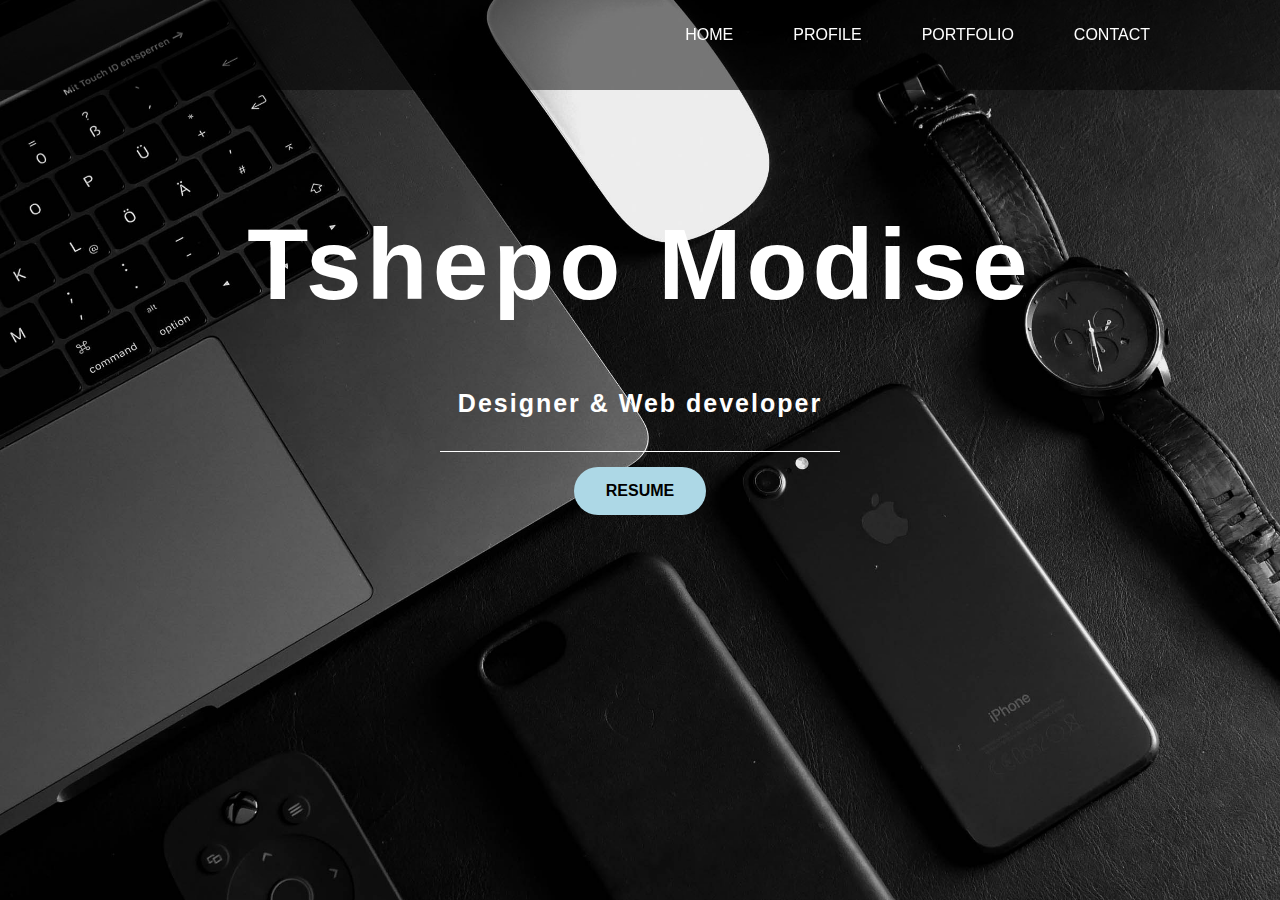
<file: index.html>
<!DOCTYPE html>
<html>
<head>
	<link rel="stylesheet" type="text/css" href="css/master.css">

	<link rel="stylesheet" href="https://cdnjs.cloudflare.com/ajax/libs/font-awesome/4.7.0/css/font-awesome.min.css">

	<!-- <link rel="stylesheet" type="text/css" href="bootstrap/css/bootstrap.min.css">

	<script type="text/javascript" href="bootstrap/js/bootstrap.min.js"></script> -->


	<!-- <link href="https://fonts.googleapis.com/css?family=Baloo+Bhaijaan" rel="stylesheet"> -->

	<title>Personal Website</title>
</head>

<body class="home">

	<div class="nav">
		<ul>
			<li><a href="index.html">Home</a></li>
			<li><a href="profile.html">Profile</a></li>
			<li><a href="portfolio.html">Portfolio</a></li>
			<li><a href="contact.html">Contact</a></li>
		</ul>
	</div>

<!-- home page -->
	<div class="main">

		<h1><b>Tshepo Modise</b></h1>

		<h4>Designer & Web developer</h4>

		<div class="line-break"></div>

		<a href="images/TshepoModise.pdf" class="btn" target="_blank"><b>RESUME</b></a>

		<!-- <button class="btn" type="submit">RESUME</button> -->

	</div>

</body>
</html>
</file>
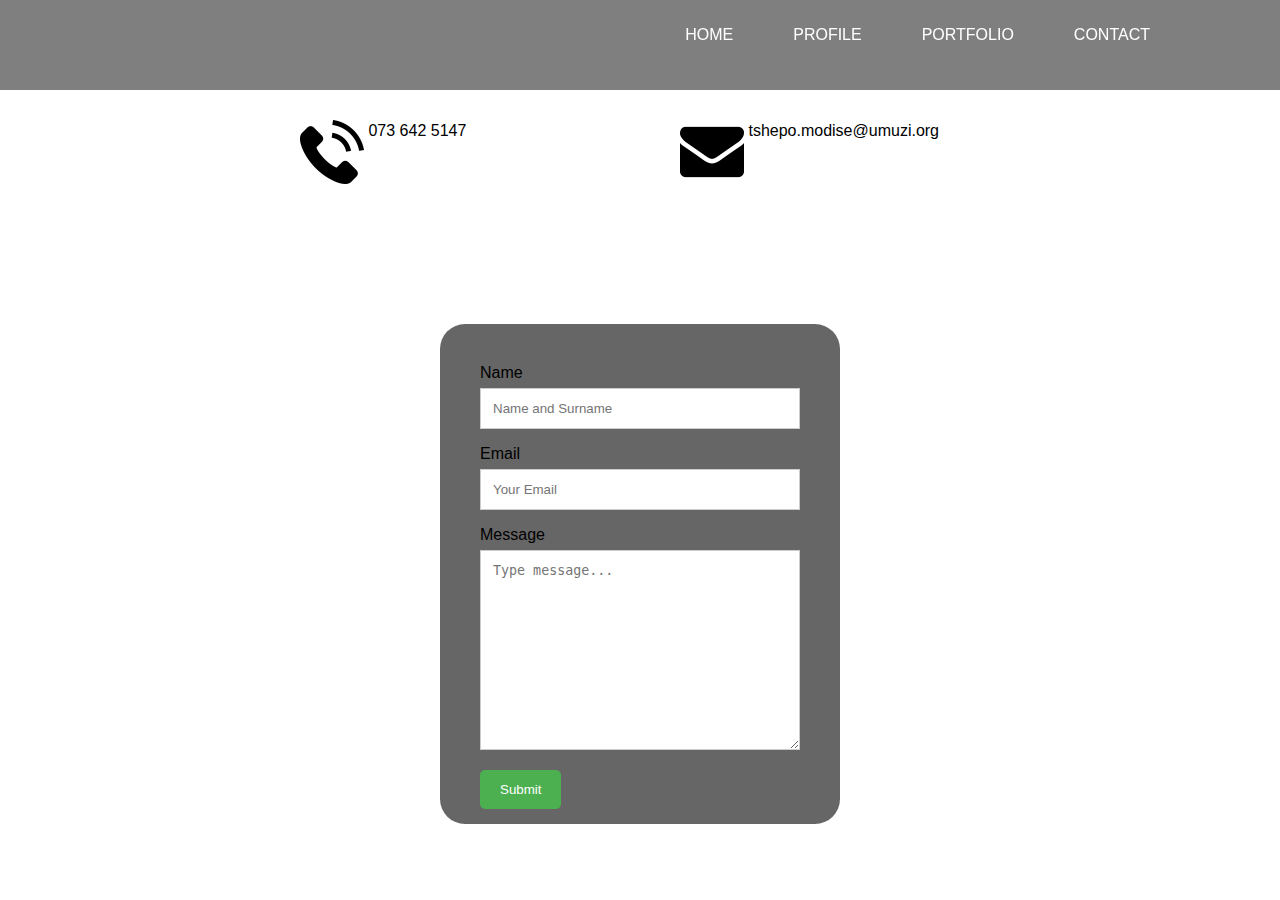
<file: contact.html>
<!DOCTYPE html>
<html>
<head>

	<link rel="stylesheet" type="text/css" href="css/master.css">

	<link rel="stylesheet" href="https://cdnjs.cloudflare.com/ajax/libs/font-awesome/4.7.0/css/font-awesome.min.css">


	<title>Contact</title>
</head>

<body>

	<div class="nav">
		<ul>
			<li><a href="index.html">Home</a></li>
			<li><a href="profile.html">Profile</a></li>
			<li><a href="portfolio.html">Portfolio</a></li>
			<li><a href="contact.html">Contact</a></li>
		</ul>
	</div>

		<div class="social-links">
			<div><img src="images/telephone.png"> 073 642 5147</div>
			<div><img src="images/envelope.png">  tshepo.modise@umuzi.org</div>


			<!-- <a href="#" class="fa fa-linkedin"></a>
			<a href="#" class="fa fa-phone"></a>
			<a href="#" class="fa fa-envelope"></a> -->
		</div>

	<div class="container">
		<form>
			<label>Name</label>
			<input type="text" name="name" placeholder="Name and Surname">


			<label>Email</label>
			<input type="email" name="email" placeholder="Your Email">

			<label>Message</label>
			<textarea id="message" name="message" placeholder="Type message..." style="height: 200px"></textarea>

			<input type="submit" value="Submit">

		</form>
	</div>

</body>
</html>
</file>
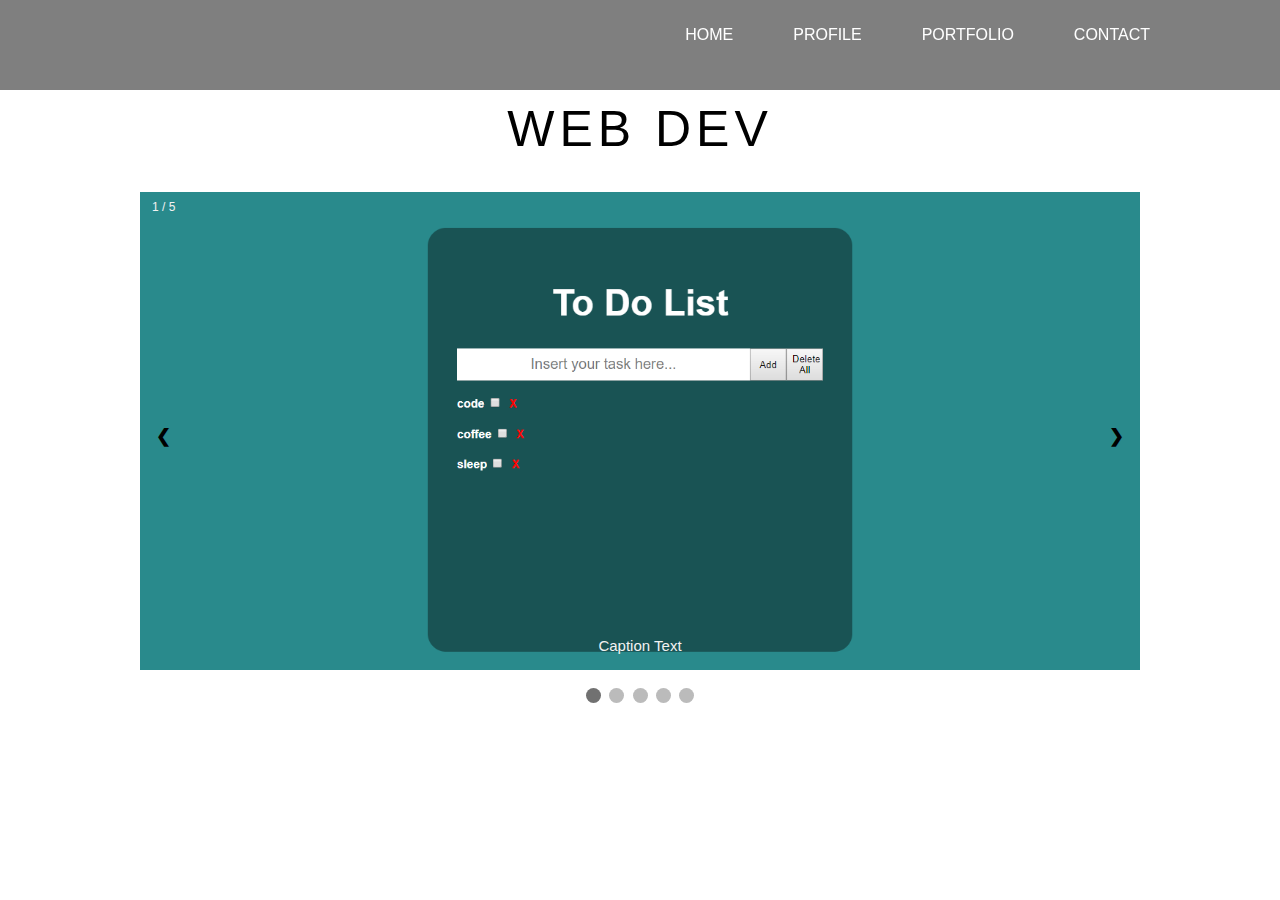
<file: portfolio.html>
<!DOCTYPE html>
<html>
<head>
	<link rel="stylesheet" type="text/css" href="css/master.css">

	<link rel="stylesheet" href="https://cdnjs.cloudflare.com/ajax/libs/font-awesome/4.7.0/css/font-awesome.min.css">

	<title>Portfolio</title>
</head>
<body>

	<div class="nav">
		<ul>
			<li><a href="index.html">Home</a></li>
			<li><a href="profile.html">Profile</a></li>
			<li><a href="portfolio.html">Portfolio</a></li>
			<li><a href="contact.html">Contact</a></li>
		</ul>
	</div>

	<div><h1 class="heading2">WEB DEV</h1></div>

	<div class="slideshow-container">

<div class="mySlides fade">
  <div class="numbertext">1 / 5</div>
  <img src="images/todoList.png" style="width:100%">
  <div class="text">Caption Text</div>
</div>

<div class="mySlides fade">
  <div class="numbertext">2 / 5</div>
  <img src="images/weatherApp.png" style="width:100%">
  <div class="text">Caption Two</div>
</div>

<div class="mySlides fade">
  <div class="numbertext">3 / 5</div>
  <img src="images/login.png" style="width:100%">
  <div class="text">Caption Three</div>
</div>

<div class="mySlides fade">
  <div class="numbertext">4 / 5</div>
  <img src="images/techAfrica.png" style="width:100%">
  <div class="text">Caption Four</div>
</div>

<div class="mySlides fade">
  <div class="numbertext">5 / 5</div>
  <img src="images/game.png" style="width:100%">
  <div class="text">Caption Five</div>
</div>



<a class="prev" onclick="plusSlides(-1)">&#10094;</a>
<a class="next" onclick="plusSlides(1)">&#10095;</a>

</div>
<br>

<div style="text-align:center">
  <span class="dot" onclick="currentSlide(1)"></span>
  <span class="dot" onclick="currentSlide(2)"></span>
  <span class="dot" onclick="currentSlide(3)"></span>
  <span class="dot" onclick="currentSlide(4)"></span>
  <span class="dot" onclick="currentSlide(5)"></span>
</div>

<script>
var slideIndex = 1;
showSlides(slideIndex);

function plusSlides(n) {
  showSlides(slideIndex += n);
}

function currentSlide(n) {
  showSlides(slideIndex = n);
}

function showSlides(n) {
  var i;
  var slides = document.getElementsByClassName("mySlides");
  var dots = document.getElementsByClassName("dot");
  if (n > slides.length) {slideIndex = 1}
  if (n < 1) {slideIndex = slides.length}
  for (i = 0; i < slides.length; i++) {
      slides[i].style.display = "none";
  }
  for (i = 0; i < dots.length; i++) {
      dots[i].className = dots[i].className.replace(" active", "");
  }
  slides[slideIndex-1].style.display = "block";
  dots[slideIndex-1].className += " active";
}
</script>

</body>
</html>
</file>
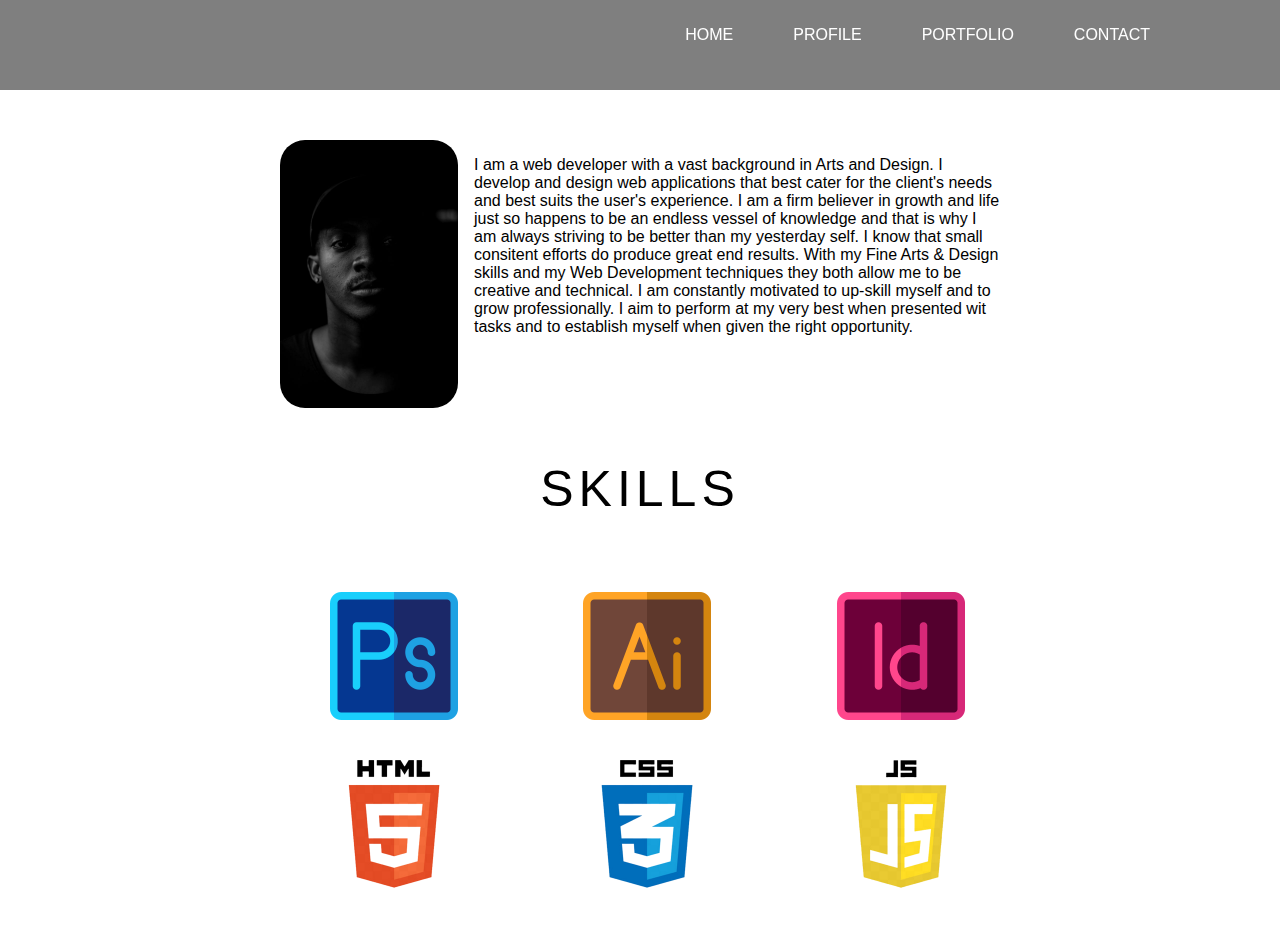
<file: profile.html>
<!DOCTYPE html>
<html>
<head>

	<link rel="stylesheet" type="text/css" href="css/master.css">

	<link rel="stylesheet" href="https://cdnjs.cloudflare.com/ajax/libs/font-awesome/4.7.0/css/font-awesome.min.css">


	<title>Profile</title>
</head>
<body>

	<div class="nav">
		<ul>
			<li><a href="index.html">Home</a></li>
			<li><a href="profile.html">Profile</a></li>
			<li><a href="portfolio.html">Portfolio</a></li>
			<li><a href="contact.html">Contact</a></li>
		</ul>
	</div>

	<div class="prof-box">

		<img class="prof-pic" src="images/prof.jpg">

		<p class="about-me">I am a web developer with a vast background in Arts and
				Design. I develop and design web applications that best
				cater for the client's needs and best suits the user's
				experience. I am a firm believer in growth and life just so happens to be an endless vessel
				of knowledge and that is why I am always striving to be better than my yesterday self.
				I know that small consitent efforts do produce great end results. With my Fine Arts & Design
				skills and my Web Development techniques they both allow me to be creative and technical.
				I am constantly motivated to up-skill myself
				and to grow professionally. I aim to perform at my very
				best when presented wit tasks and to establish myself
				when given the right opportunity.
		 </p>

	</div>


	<div><h1 class="heading2">SKILLS</h1></div>

	<div class="skills-box">
		<!-- <div class="container"> -->
			<!-- <div class="column"> -->
				<div><img src="images/photoshop.png"></div>
				<div><img src="images/illustrator.png"></div>
				<div><img src="images/indesign.png"></div>
			<!-- </div> -->

			<!-- <div class="column"> -->
				<div><img src="images/html.png"></div>
				<div><img src="images/css.png"></div>
				<div><img src="images/javascript.png"></div>
			<!-- </div> -->
		<!-- </div> -->
	</div>

</body>
</html>
</file>
<file: css/master.css>
html {
	/* background: url(../images/background3.jpg) no-repeat center center fixed;
	-webkit-background-size: cover;
	-moz-background-size: cover;
	-o-background-size: cover;
	background-size: cover; */
	font-family: Arial, Helvetica, sans-serif;
}
/*homepage styling*/
.home {
	background: url(../images/background3.jpg) no-repeat center center fixed;
	-webkit-background-size: cover;
	-moz-background-size: cover;
	-o-background-size: cover;
	background-size: cover;
}


.nav {
	background-color: black;
	background: rgba(0, 0, 0, 0.5);
	position: fixed;
	top: 0;
	left: 0;
	width: 100%;
	height: 10%;
	padding: 10px 100px;
	box-sizing: border-box;
}

.nav ul {
	list-style: none;
	float: right;
	margin: 0;
	padding: 0;
	display: flex;
}

.nav ul li a {
	line-height: 50px;
	color: #fff;
	padding: 12px 30px;
	text-decoration: none;
	text-transform: uppercase;
}


.main {
	width: 1000px;
	height: 400px;
	/*background: rgba(0, 0, 0, 0.4);*/
	padding: 40px;
	color: white;
	margin: 0 auto;
	margin-top: 100px;
	text-align: center;
	border-radius: 25px;
}

h1 {
	font-weight: 500;
    letter-spacing: 5px;
    font-size: 100px;
}

h4 {
	letter-spacing: 2px;
	font-size: 25px;
}

.line-break {
	width: 400px;
	margin: 0 auto;
	border-top: 1px solid white;
}

.btn {
	background-color: lightblue;
	background: rgba(0, 0, 0, 0.5)
	border: none;
	color: #000;
	padding: 15px 32px;
	text-align: center;
	text-decoration: none;
	display: inline-block;
	border-radius: 25px;
	margin-top: 15px;
}


/*profile styling*/
.prof-box {
	width: 800px;
	height: 260px;
	/*background: rgba(0, 0, 0, 0.4);*/
	padding: 40px;
	border-radius: 25px;
	margin: 0 auto;
	color: #000;
	margin-top: 100px;
}

.prof-pic {
	float: left;
	margin-right: 1em;
	width: 178px;
	height: 268px;
	border-radius: 25px;

}

/*.about-me {
	float: right;

}*/

.heading2 {
	margin-top: 100px;
	font-size: 50px;
	text-align: center;
	color: #000;
}

.skills-box {
	display: grid;
	grid-template-columns: repeat(3, 1fr);
	grid-gap: 40px;
	width: 800px;
	height: 0 auto;
	/*background: rgba(0, 0, 0, 0.4);*/
	padding: 40px;
	border-radius: 25px;
	margin: 0 auto;
	color: #000;
	margin-top: 20px;
}

.skills-box img {
	margin-left: 50px;
	width: 128px;
	height: 128px;
}

/*portfolio page styling*/
/*.webDev {
	display: grid;
	grid-template-columns: repeat(3, 1fr);
	grid-gap: 40px;
	width: 800px;
	height: 0 auto;
	background: rgba(0, 0, 0, 0.4);
	padding: 40px;
	border-radius: 25px;
	margin: 0 auto;
	color: white;
	margin-top: 20px;
	float: left;

}

.webDev img {
	margin-left: 0;
	width: 683px;
	height: 364px;
}*/

* {box-sizing: border-box}
body {font-family: Verdana, sans-serif; margin:0}
.mySlides {display: none}
img {vertical-align: middle;}

/* Slideshow container */
.slideshow-container {
  max-width: 1000px;
  position: relative;
  margin: auto;
}

/* Next & previous buttons */
.prev, .next {
  cursor: pointer;
  position: absolute;
  top: 50%;
  width: auto;
  padding: 16px;
  margin-top: -22px;
  color: #000;
  font-weight: bold;
  font-size: 18px;
  transition: 0.6s ease;
  border-radius: 0 3px 3px 0;
  user-select: none;
}

/* Position the "next button" to the right */
.next {
  right: 0;
  border-radius: 3px 0 0 3px;
}

/* On hover, add a black background color with a little bit see-through */
.prev:hover, .next:hover {
  background-color: rgba(0,0,0,0.8);
}

/* Caption text */
.text {
  color: #f2f2f2;
  font-size: 15px;
  padding: 8px 12px;
  position: absolute;
  bottom: 8px;
  width: 100%;
  text-align: center;
}

/* Number text (1/3 etc) */
.numbertext {
  color: #f2f2f2;
  font-size: 12px;
  padding: 8px 12px;
  position: absolute;
  top: 0;
}

/* The dots/bullets/indicators */
.dot {
  cursor: pointer;
  height: 15px;
  width: 15px;
  margin: 0 2px;
  background-color: #bbb;
  border-radius: 50%;
  display: inline-block;
  transition: background-color 0.6s ease;
}

.active, .dot:hover {
  background-color: #717171;
}

/* Fading animation */
.fade {
  -webkit-animation-name: fade;
  -webkit-animation-duration: 1.5s;
  animation-name: fade;
  animation-duration: 1.5s;
}

@-webkit-keyframes fade {
  from {opacity: .4}
  to {opacity: 1}
}

@keyframes fade {
  from {opacity: .4}
  to {opacity: 1}
}

/* On smaller screens, decrease text size */
@media only screen and (max-width: 300px) {
  .prev, .next,.text {font-size: 11px}
}



/*contact page styling*/
input[type=text], [type=email], textarea {
	width: 100%;
	padding: 12px;
	border: 1px solid #ccc;
	box-sizing: border-box;
	margin-top: 6px;
	margin-bottom: 16px;
	/*resize: vertical;*/
}

input[type=submit] {
	background-color: #4caf50;
	color: white;
	padding: 12px 20px;
	border: none;
	border-radius: 5px;
}

.container {
	width: 400px;
	height: 500px;
	background: rgba(0, 0, 0, 0.6);
	padding: 40px;
	border-radius: 25px;
	margin: 0 auto;
	color: #000;
	margin-top: 90px;
}

.social-links {
	display: grid;
	grid-template-columns: repeat(2, 1fr);
	grid-gap: 40px;
	width: 800px;
	height: 0 auto;
	padding: 40px;
	border-radius: 25px;
	margin: 0 auto;
	color: #000;
	margin-top: 30px;
}

.social-links img {
	margin: 50px 0 10px 20px;
	width: 64px;
	height: 64px;
}
</file>
